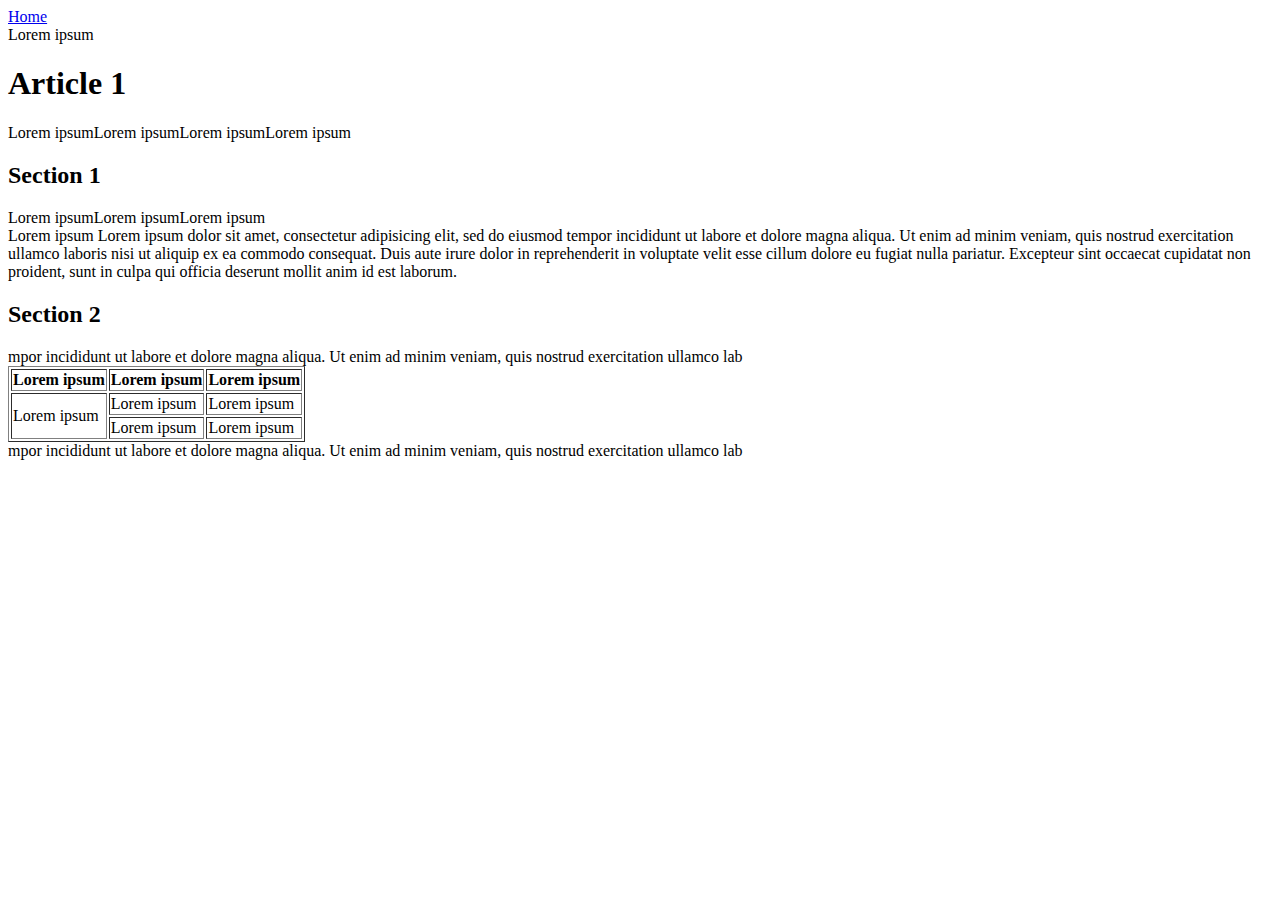
<file: html/gps/index.html>
<!DOCTYPE html>
<html>
	<head>
		<meta charset="utf-8">
		<title>GPS 1.2</title>
	</head>
	<body>
		<nav>
			<a href="#">Home</a>
		</nav>

		<main>
			<header>Lorem ipsum</header>
			<article>
				<h1>Article 1</h1>
				Lorem ipsumLorem ipsumLorem ipsumLorem ipsum
				<section>
					<h2>Section 1</h2>
					Lorem ipsumLorem ipsumLorem ipsum
				</section>
				<aside>
					Lorem ipsum Lorem ipsum dolor sit amet, consectetur adipisicing elit, sed do eiusmod tempor incididunt ut labore et dolore magna aliqua. Ut enim ad minim veniam, quis nostrud exercitation ullamco laboris nisi ut aliquip ex ea commodo consequat. Duis aute irure dolor in reprehenderit in voluptate velit esse cillum dolore eu fugiat nulla pariatur. Excepteur sint occaecat cupidatat non proident, sunt in culpa qui officia deserunt mollit anim id est laborum.
				</aside>
				<section>
					<h2>Section 2</h2>
					mpor incididunt ut labore et dolore magna aliqua. Ut enim ad minim veniam, quis nostrud exercitation ullamco lab

					<table border="1">
						<tr>
							<th>Lorem ipsum</th>
							<th>Lorem ipsum</th>
							<th>Lorem ipsum</th>
						</tr>

						<tr>
							<td rowspan="2">Lorem ipsum</td>
							<td>Lorem ipsum</td>
							<td>Lorem ipsum</td>
						</tr>

						<tr>
							<td>Lorem ipsum</td>
							<td>Lorem ipsum</td>
						</tr>
					</table>

				</section>
			</article>
		</main>
		<footer>
			mpor incididunt ut labore et dolore magna aliqua. Ut enim ad minim veniam, quis nostrud exercitation ullamco lab
		</footer>
	</body>
</html>


<!--
What is the purpose of HTML5 semantic tags? Which ones do you see as most useful?
	-Semantic tags give 'human' meaning to the content which the tags wrap around. For example, if we're reviewing some code, we know the main content of the webpage begins when we see the <main> tag, as opposed to browser information which is stored in the <head> tag. Semantic tags are useful not only for accessibility reasons, but for quickly understanding how the code on a webpage is organized, which can be helpful for developers.

What is the order the browser uses to display elements on a page?
	-I suppose since HTML is read from top to bottom, this means that the browser may also display elements in that order too.

What did you learn about Sublime in this challenge? Do you think you'll create more handy snippets at a later date?
	-Although i'm using the Atom text editor, it has mostly the same features and shortcuts. From learning about snippets, I think a common use for it would be to create a snippet of the index.html of your website so that local links will have some of the same elements (and design), especially such as the title tag and nav, and maybe the header. Creating a snippet for this would help keep your website consistent, and may ultimately improve workflow. 

What concept in this challenge was most difficult for you? How can you improve your understanding of this concept?
	-I would have liked the GPS to mention a bit about the extent to which HTML5 Semantics are important for accessibility, as well as Search Engine Optimization. Otherwise, the GPS was not difficult!
 -->
</file>
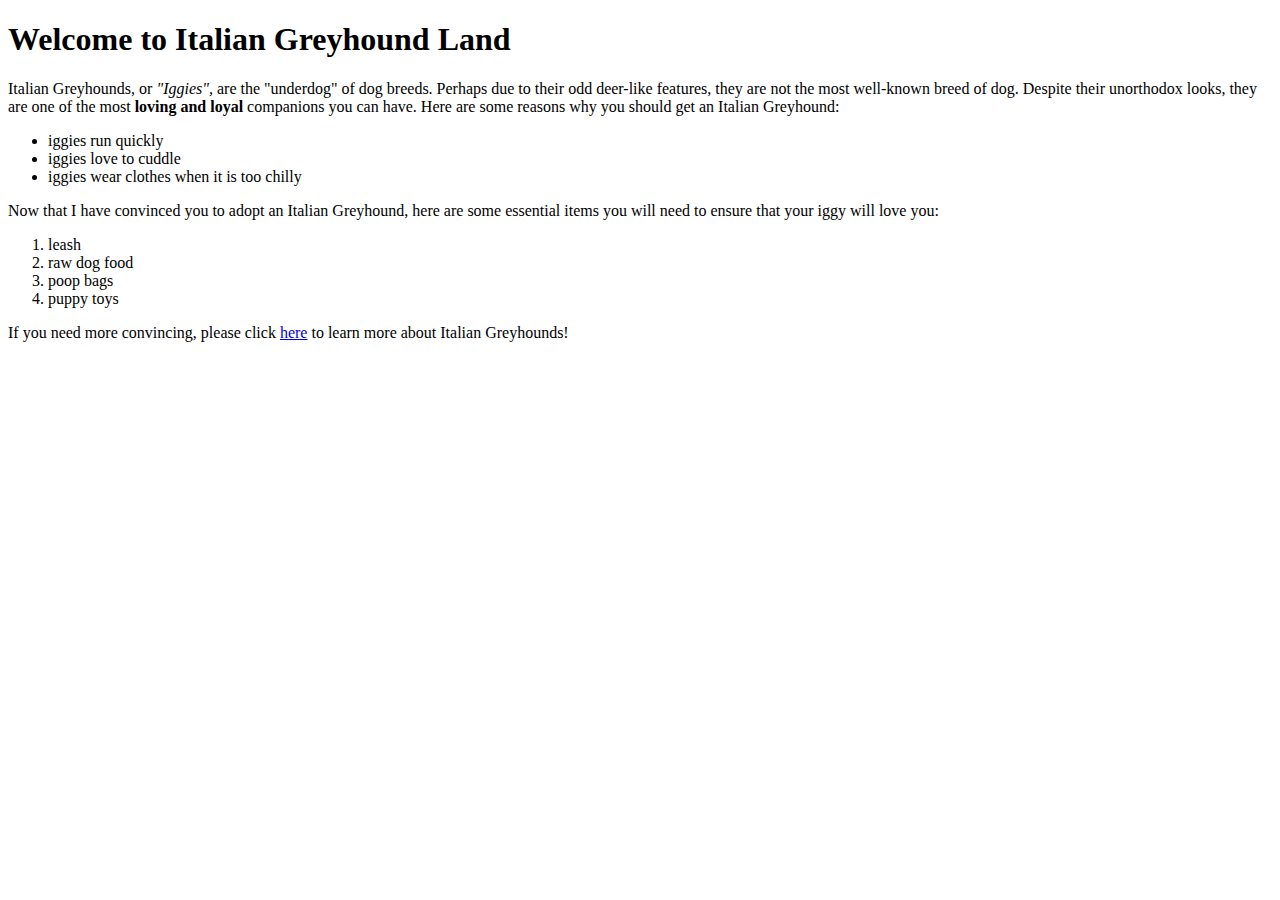
<file: html/web_basics/index.html>
<!DOCTYPE html>
<html>
    <head>
        <meta charset="utf-8">
        <title>Italian Greyhounds</title>
    </head>
    <body>
<h1>Welcome to Italian Greyhound Land</h1>
<p>Italian Greyhounds, or <em>"Iggies",</em> are the "underdog" of dog breeds. Perhaps due to their odd deer-like features, they are not the most well-known breed of dog. Despite their unorthodox looks, they are one of the most <strong>loving and loyal</strong> companions you can have. Here are some reasons why you should get an Italian Greyhound:</p>

<ul>
<li>iggies run quickly</li>
<li>iggies love to cuddle</li>
<li>iggies wear clothes when it is too chilly</li>
</ul>

<p>Now that I have convinced you to adopt an Italian Greyhound, here are some essential items you will need to ensure that your iggy will love you:</p>

<ol>
    <li>leash</li>
    <li>raw dog food</li>
    <li>poop bags</li>
    <li>puppy toys</li>
</ol>


<p>If you need more convincing, please click <a href="http://www.akc.org/dog-breeds/italian-greyhound/">here</a> to learn more about Italian Greyhounds!</p>
    </body>
</html>
</file>
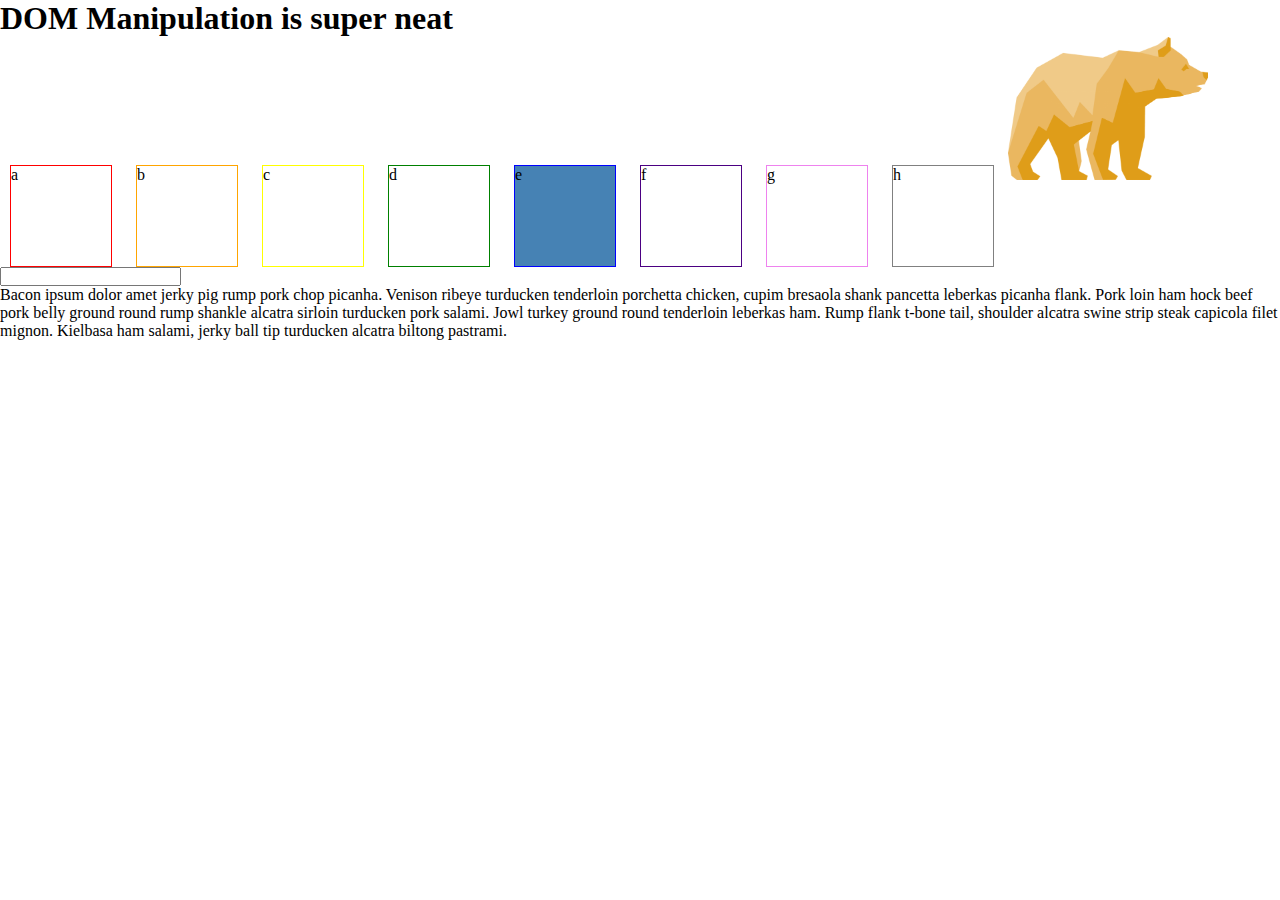
<file: web_dev/jquery/index.html>
<!DOCTYPE html>
<html>
	<head>
		<meta charset="utf-8">
		<link rel="stylesheet" type="text/css" href="index.css">
		<title>DOM Manipulation Using jQuery</title>
	</head>
	<body>
		<h1>DOM Manipulation <span>is super neat</span></h1>
		<div id="div1">a</div>
		<div name="b" id="div2">b</div>
		<div id="div3">c</div>
		<div id="div4">d</div>
		<div id="div5">e</div>
		<div id="div6">f</div>
		<div class="nice" id="div7">g</div>
		<div id="div8">h</div>

		<img src="img/1.png">

		<input type="text" name="text-field">

		<p>Bacon ipsum dolor amet jerky pig rump pork chop picanha. Venison ribeye turducken tenderloin porchetta chicken, cupim bresaola shank pancetta leberkas picanha flank. Pork loin ham hock beef pork belly ground round rump shankle alcatra sirloin turducken pork salami. Jowl turkey ground round tenderloin leberkas ham. Rump flank t-bone tail, shoulder alcatra swine strip steak capicola filet mignon. Kielbasa ham salami, jerky ball tip turducken alcatra biltong pastrami.</p>

		<script type="text/javascript" src="jquery-3.2.1.min.js"></script>
		<script type="text/javascript" src="index.js"></script>
	</body>
</html>
</file>
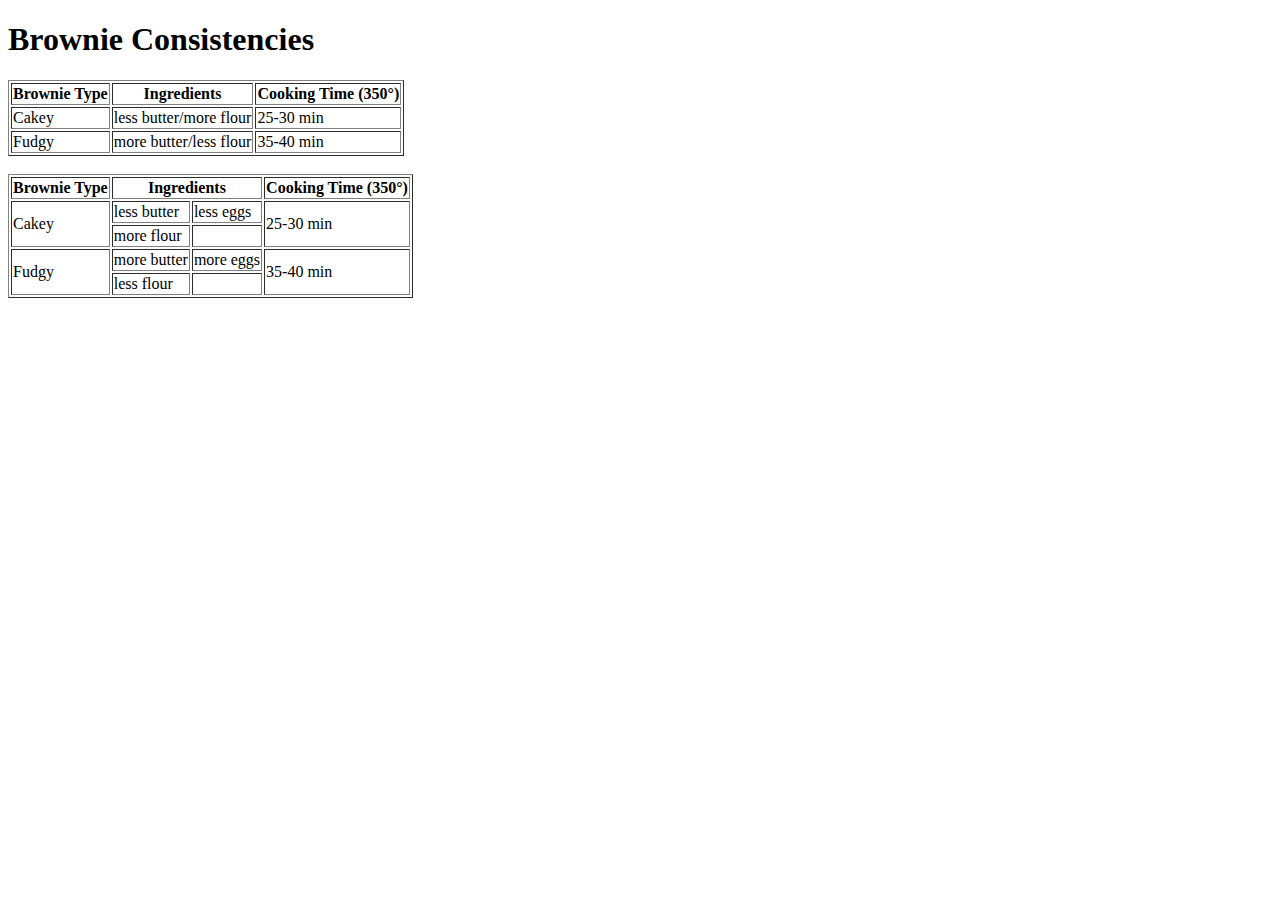
<file: html/table-practice.html>
<!DOCTYPE html>
<html>
    <head>
        <meta charset="utf-8">
        <title>Table Practice</title>
    </head>
    <body>
			<h1>Brownie Consistencies</h1>
     		<table border="1">
            <tr>
                <th>Brownie Type</th>
                <th>Ingredients</th>
                <th>Cooking Time (350°)</th>
            </tr>
            <tr>
            		<td>Cakey</td>
            		<td>less butter/more flour</td>
            		<td>25-30 min</td>
            </tr>
            <tr>
                <td>Fudgy</td>
                <td>more butter/less flour</td>
                <td>35-40 min</td>
            </tr>
        </table>
			<br>
        <table border="1">
            <tr>
                <th>Brownie Type</th>
                <th colspan="2">Ingredients</th>
                <th>Cooking Time (350°)</th>
            </tr>
            <tr>
            		<td rowspan="2">Cakey</td>
            		<td>less butter</td>
								<td>less eggs</td>
								<td rowspan="2">25-30 min</td>
            </tr>
            <tr>
            		<td>more flour</td>
								<td>&nbsp;</td>
            </tr>
						<tr>
							<td rowspan="2">Fudgy</td>
							<td>more butter</td>
							<td>more eggs</td>
							<td rowspan="2">35-40 min</td>
						</tr>
						<tr>
								<td>less flour</td>
								<td>&nbsp;</td>
						</tr>
        </table>
    </body>
</html>
</file>
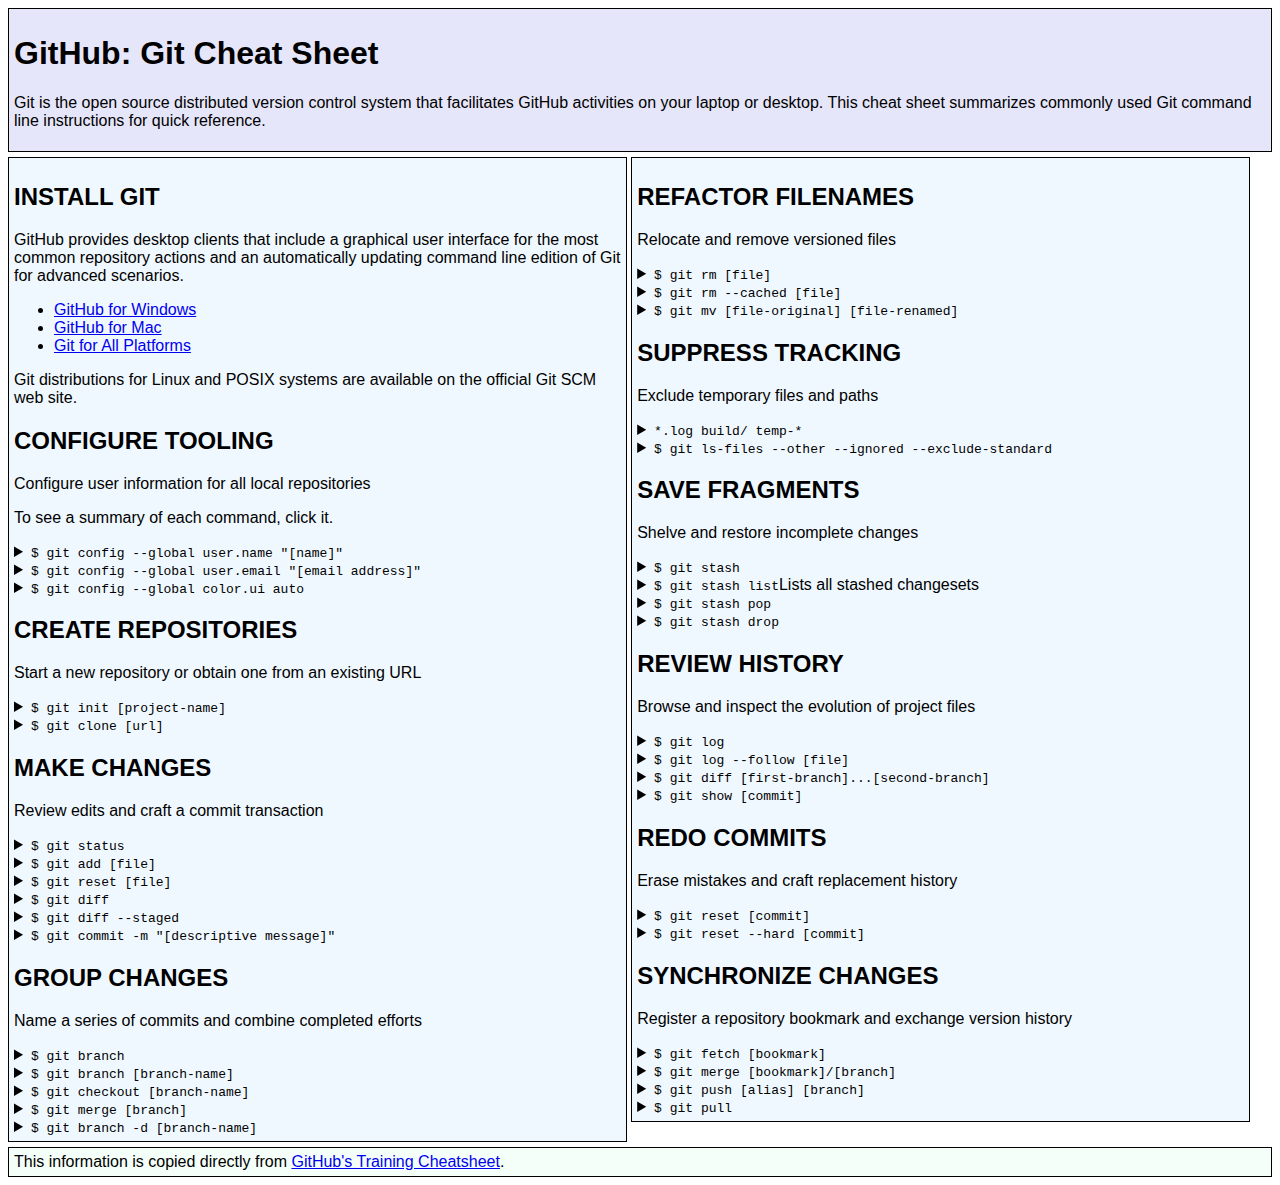
<file: css/gps/gps2-1.html>
<!--
Write your names here:
1.
2.

We spent [#] hours on this challenge.
-->

<!-- This challenge uses HTML5 syntax that may not be available in all browsers (It works in Chrome and Safari, from my testing. (<details> and<summary>). -->

<!DOCTYPE html>
<html lang="en">
  <head>
    <meta charset="UTF-8">
    <link rel="stylesheet" href="gps2-1.css">  <!-- Insert a link to the stylesheet here -->
    <title>Git Cheat Sheet</title>
  </head>

	<body>
    <header>
      <h1>GitHub: Git Cheat Sheet</h1>
      <p>Git is the open source distributed version control system that
        facilitates GitHub activities on your laptop or desktop.
        This cheat sheet summarizes commonly used Git command line
        instructions for quick reference.</p>
    </header>

    <section class="column-1">
      <article>
        <h2>INSTALL GIT</h2>
        <p>GitHub provides desktop clients that include a graphical user
        interface for the most common repository actions and an automatically
        updating command line edition of Git for advanced scenarios.</p>
        <ul>
          <li><a href="https://windows.github.com">GitHub for Windows</a></li>
          <li><a href="https://mac.github.com">GitHub for Mac</a></li>
          <li><a href="http://git-scm.com">Git for All Platforms</a></li>
        </ul>

        Git distributions for Linux and POSIX systems are available on the
        official Git SCM web site.
      </article>

      <article>
        <h2>CONFIGURE TOOLING</h2>
        <p>Configure user information for all local repositories</p>
        <p> To see a summary of each command, click it.</p>

        <details>
          <summary><code>$ git config --global user.name "[name]"</code></summary>
          <p>Sets the name you want attached to your commit transactions</p>
        </details>

        <details>
          <summary><code>$ git config --global user.email "[email address]"</code></summary>
          <p>Sets the email you want atached to your commit transactions</p>
        </details>

        <details>
          <summary><code>$ git config --global color.ui auto</code></summary>
          <p>Enables helpful colorization of command line output</p>
        </details>
      </article>

      <article>
        <h2>CREATE REPOSITORIES</h2>
        <p>Start a new repository or obtain one from an existing URL</p>

        <details>
          <summary><code>$ git init [project-name]</code></summary>
          <p>Creates a new local repository with the specified name</p>
        </details>

        <details>
          <summary><code>$ git clone [url]</code></summary>
          <p>Downloads a project and its entire version history</p>
        </details>
      </article>

      <article>
        <h2>MAKE CHANGES</h2>
        <p>Review edits and craft a commit transaction</p>

        <details>
          <summary><code>$ git status</code></summary>
          <p>Lists all new or modified files to be committed</p>
        </details>

        <details>
          <summary><code>$ git add [file]</code></summary>
          <p>Snapshots the file in preparation for versioning</p>
        </details>

        <details>
          <summary><code>$ git reset [file]</code></summary>
          <p>Unstages the file, but preserve its contents</p>
        </details>

        <details>
          <summary><code>$ git diff</code></summary>
          <p>Shows file differences not yet staged</p>
        </details>

        <details>
          <summary><code>$ git diff --staged</code></summary>
          <p>Shows file differences between staging and the last file version</p>
        </details>

        <details>
          <summary><code>$ git commit -m "[descriptive message]"</code></summary>
          <p>Records file snapshots permanently in version history</p>
        </details>
      </article>

      <article>
        <h2>GROUP CHANGES</h2>
        <p>Name a series of commits and combine completed efforts</p>

        <details>
          <summary><code>$ git branch</code></summary>
          <p>Lists all local branches in the current repository</p>
        </details>

        <details>
          <summary><code>$ git branch [branch-name]</code></summary>
          <p>Creates a new branch</p>
        </details>

        <details>
          <summary><code>$ git checkout [branch-name]</code></summary>
          <p>Switches to the specified branch and updates the working directory</p>
        </details>

        <details>
          <summary><code>$ git merge [branch]</code></summary>
          <p>Combines the specified branch’s history into the current branch</p>
        </details>

        <details>
          <summary><code>$ git branch -d [branch-name]</code></summary>
          <p>Deletes the specified branch</p>
        </details>
      </article>
    </section>

    <section class="column-2">
      <article>
        <h2>REFACTOR FILENAMES</h2>
        <p>Relocate and remove versioned files</p>

        <details>
          <summary><code>$ git rm [file]</code></summary>
          <p>Deletes the file from the working directory and stages the deletion</p>
        </details>

        <details>
          <summary><code>$ git rm --cached [file]</code></summary>
          <p>Removes the file from version control but preserves the file locally</p>
        </details>

        <details>
          <summary><code>$ git mv [file-original] [file-renamed]</code></summary>
          <p>Changes the file name and prepares it for commit</p>
        </details>
      </article>

      <article>
        <h2>SUPPRESS TRACKING</h2>
        <p>Exclude temporary files and paths</p>

        <details>
          <summary><code>*.log
                    build/
                    temp-*
          </code></summary>
          <p>A text file named .gitignore suppresses accidental versioning of files and paths matching the specified paterns</p>
        </details>

        <details>
          <summary><code>$ git ls-files --other --ignored --exclude-standard</code></summary>
          <p>Lists all ignored files in this project</p>
        </details>
      </article>

      <article>
        <h2>SAVE FRAGMENTS</h2>
        <p>Shelve and restore incomplete changes</p>

        <details>
          <summary><code>$ git stash</code></summary>
          <p>Temporarily stores all modified tracked files</p>
        </details>

        <details>
          <summary><code>$ git stash list</code>Lists all stashed changesets</summary>
          <p></p>
        </details>

        <details>
          <summary><code>$ git stash pop</code></summary>
          <p>Restores the most recently stashed files</p>
        </details>

        <details>
          <summary><code>$ git stash drop</code></summary>
          <p>Discards the most recently stashed changeset</p>
        </details>

      </article>

      <article>
        <h2>REVIEW HISTORY</h2>
        <p>Browse and inspect the evolution of project files</p>

        <details>
          <summary><code>$ git log</code></summary>
          <p>Lists version history for the current branch</p>
        </details>

        <details>
          <summary><code>$ git log --follow [file]</code></summary>
          <p>Lists version history for a file, including renames</p>
        </details>

        <details>
          <summary><code>$ git diff [first-branch]...[second-branch]</code></summary>
          <p>Shows content differences between two branches</p>
        </details>

        <details>
          <summary><code>$ git show [commit]</code></summary>
          <p>Outputs metadata and content changes of the specified commit</p>
        </details>
      </article>

      <article>
        <h2>REDO COMMITS</h2>
        <p>Erase mistakes and craft replacement history</p>

        <details>
          <summary><code>$ git reset [commit]</code></summary>
          <p>Undoes all commits after [commit], preserving changes locally</p>
        </details>

        <details>
          <summary><code>$ git reset --hard [commit]</code></summary>
          <p>Discards all history and changes back to the specified commit</p>
        </details>
      </article>

      <article>
        <h2>SYNCHRONIZE CHANGES</h2>
        <p>Register a repository bookmark and exchange version history</p>

        <details>
          <summary><code>$ git fetch [bookmark]</code></summary>
          <p>Downloads all history from the repository bookmark</p>
        </details>

        <details>
          <summary><code>$ git merge [bookmark]/[branch]</code></summary>
          <p>Combines bookmark’s branch into current local branch</p>
        </details>

        <details>
          <summary><code>$ git push [alias] [branch]</code></summary>
          <p>Uploads all local branch commits to GitHub</p>
        </details>

        <details>
          <summary><code>$ git pull</code></summary>
          <p>Downloads bookmark history and incorporates changes</p>
        </details>
      </article>
    </section>

    <footer>
      This information is copied directly from <a href="https://training.github.com/kit/downloads/github-git-cheat-sheet.pdf">GitHub's Training Cheatsheet</a>.
    </footer>
  <!-- Add your reflection here as a comment. -->
	<!-- My pair and I are a lot more confident about positioning (our guide Gary was a ton of help). We learned about elements having natural borders, and when to use positioning and when not to. We learned that adding borders can change your positioning due to the width of the border you style with. Overall, elements will often have properties like margin which you ultimately may need to adjust to make it work with your design.  One of the most helpful GPS thus far!-->
  </body>
</html>
</file>
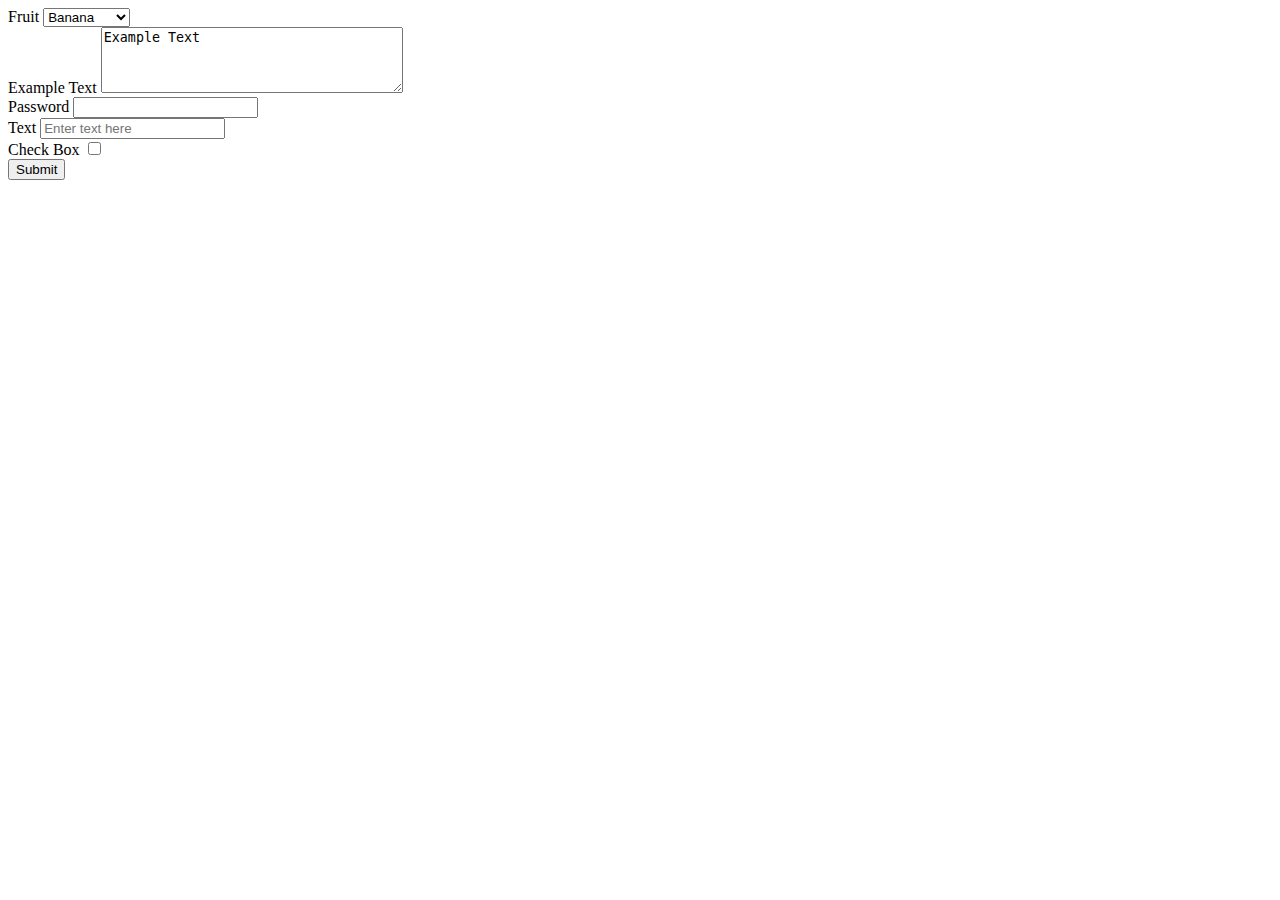
<file: html/forms/practice-form.html>
<!DOCTYPE html>
<html>
<head>
	<title>Practice Form</title>
</head>
<body>
  <form name="practice-form" action="success.html">

    <div>
    <label>Fruit</label>
  	<select name="drop-down">
      <option value="banana">Banana</option>
      <option value="strawberry">Strawberry</option>
      <option value="orange">Orange</option>
  	</select>
  	</div>

    <div>
    <label>Example Text</label>
  	<textarea name="text-area" rows="4" cols="35">Example Text</textarea>
  	</div>

    <div>
    <label>Password</label>
  	<input name="password" type="password">
  	</div>

    <div>
    <label>Text</label>
  	<input name="text-field" type="text" placeholder="Enter text here">
  	</div>

    <div>
    <label>Check Box</label>
  	<input name="checkbox" type="checkbox" value="agree">
  	</div>

  	<button type="submit">Submit</button>
  </form>
</body>
</html>
</file>
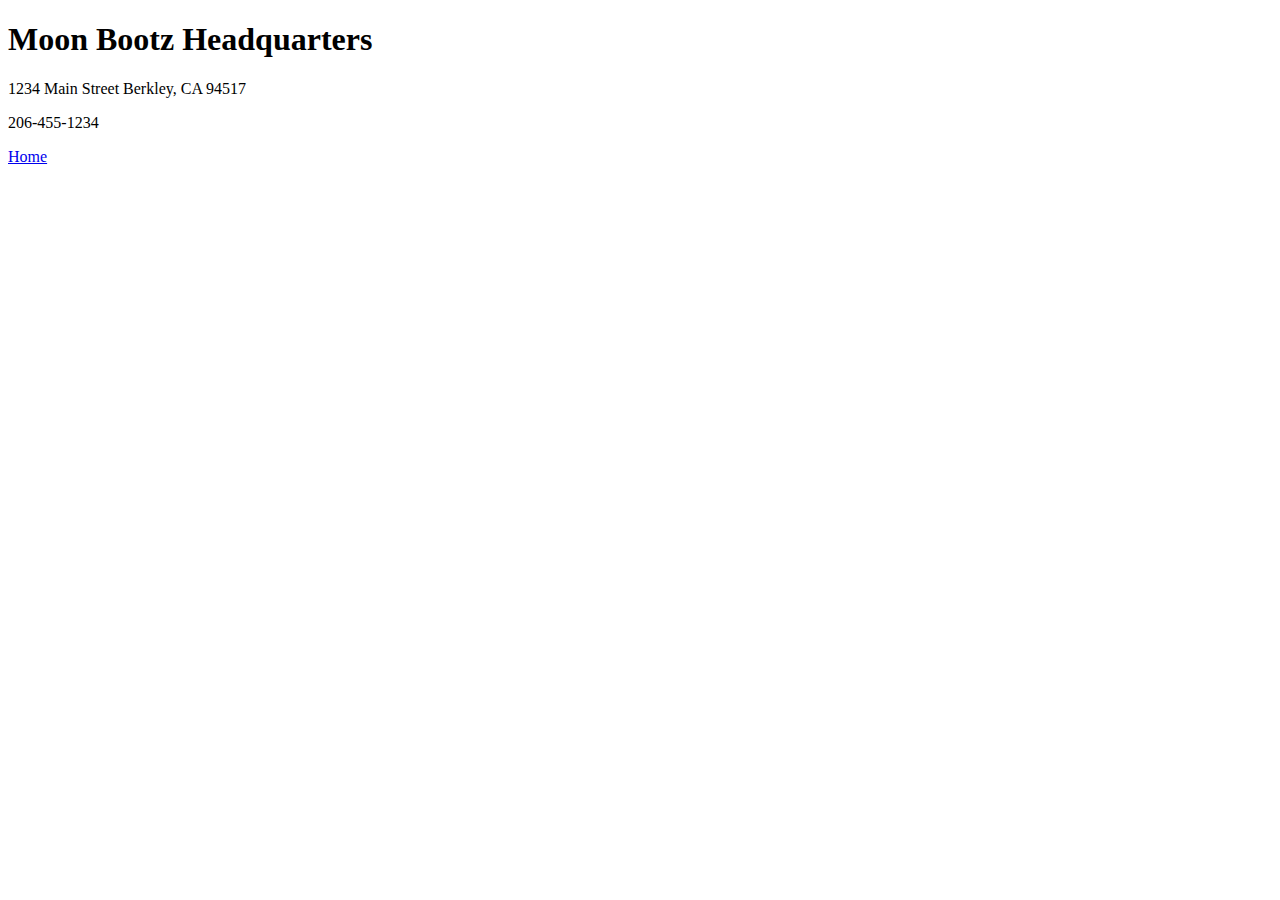
<file: html/moon_bootz/contact.html>
<!DOCTYPE html>
<html>
<head>
	<title>Contact Moon Bootz</title>
</head>
<body>
<p>
<h1>Moon Bootz Headquarters</h1>
1234 Main Street
Berkley, CA 94517
</p>
<p>
206-455-1234
</p>
<p>
<footer>
	<a href="index.html">Home</a>
</footer>
</p>
</body>
</html>
</file>
<file: web_dev/jquery/index.css>
* {
	/*border: 1px dashed pink;*/
	margin: 0;
	padding: 0;
}

body {

}

div {
	margin: 0 10px 0 10px;
}

#div1 {
	position: relative;
	border: 1px solid red;
	width: 100px;
	height: 100px;
	display: inline-block;
}

#div2 {
	border: 1px solid orange;
	width: 100px;
	height: 100px;
	display: inline-block;
}

#div3 {
	border: 1px solid yellow;
	width: 100px;
	height: 100px;
	display: inline-block;
}

#div4 {
	border: 1px solid green;
	width: 100px;
	height: 100px;
	display: inline-block;
}

#div5 {
	border: 1px solid blue;
	width: 100px;
	height: 100px;
	display: inline-block;
}

#div6 {
	border: 1px solid indigo;
	width: 100px;
	height: 100px;
	display: inline-block;
}

#div7 {
	border: 1px solid violet;
	width: 100px;
	height: 100px;
	display: inline-block;
}

#div8 {
	border: 1px solid gray;
	width: 100px;
	height: 100px;
	display: inline-block;
}

img {
	width: 200px;
}
</file>
<file: css/gps/gps2-1.css>
body {
	font-family: Helvetica;
}

header {
	background-color: lavender;
	padding: 5px;
	margin-bottom: 5px;
	border: 1px solid black;
}

.column-1 {
	background-color: aliceblue;
	display: inline-block;
	vertical-align: top;
	width: 48%;
	padding: 5px;
	border: 1px solid black;
}

.column-2 {
	background-color: aliceblue;
	display: inline-block;
	vertical-align: top;
	width: 48%;
	padding: 5px;
	border: 1px solid black;
}

footer {
	background-color: mintcream;
	padding: 5px;
	margin-top: 5px;
	border: 1px solid black;
}
</file>
